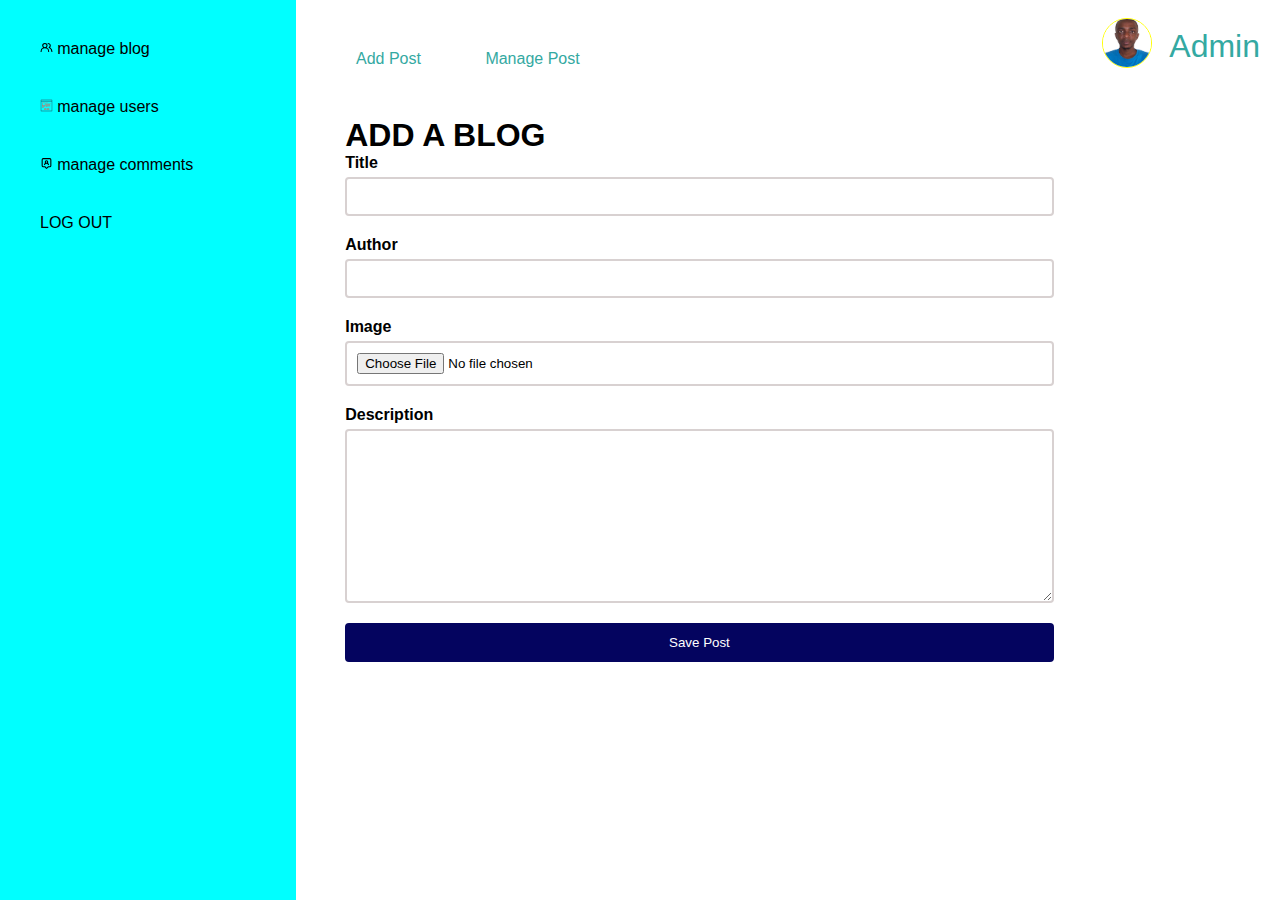
<file: addblog.html>
<!DOCTYPE html>
<html lang="en">
<head>
    <meta charset="UTF-8">
    <meta http-equiv="X-UA-Compatible" content="IE=edge">
    <meta name="viewport" content="width=device-width, initial-scale=1.0">
    <title>add blog</title>
    <link rel="stylesheet" href="css/dashboard1.css">
</head>
<body>
    <div class="container">
        <div class="container1">
            <ul>
              <li>
                <a href="dashboardforblog.html">
                  <img src="image/users.svg" alt="" />
                  manage blog
                </a>
              </li>
              <li>
                <a href="dashboardforuser.html">
                  <img src="image/blog.svg" alt="" />
                  manage users
                </a>
              </li>
              <li>
                <a href="dashboardforcomment.html">
                  <img src="image/comment.svg" alt="" />
                  manage comments
                </a>
              </li>
              <li>
                <a href="index.html">
                  LOG OUT
                </a>
              </li>
            </ul>
        </div>
        <div class="container2">
            <img src="image/218000884.jpg" alt="" />
            <p>Admin</p>
           <div class="blogtitle">
            <ul>
            <li><a href="#">Add Post</a> </li>
            <li><a href="dashboardforblog.html">Manage Post</a> </li>
            </ul>
           </div>
           <div class="blogD">
            <div><h1>ADD A BLOG</h1></div>
            <div>
               <form action="" id="formPost" onsubmit="return false;">
                
                <div class="form-control">
                    <label for="title">Title</label>
                   <input type="text" name="title" id="title">
                </div>
                <div class="form-control">
                   <label for="author">Author</label>
                   <input type="text" name="author" id="author">
                </div>
                <div class="form-control">
                   <label for="image">Image</label>
                   <input type="file" name="image1" id="image1">
                </div>
                <div class="form-control">
                   <label for="post">Description</label>
                   <textarea name="post" id="Description" cols="30" rows="10"></textarea>
                </div>
                <div class="form-control">
                    <button id="btnRegister" type="submit" onclick="SendArticle()">Save Post</button>
                  </div>
               </form>
            </div>
        </div>
          </div>
      </div> 
      <script src="script/addblog.js"></script>
</body>
</html>
</file>
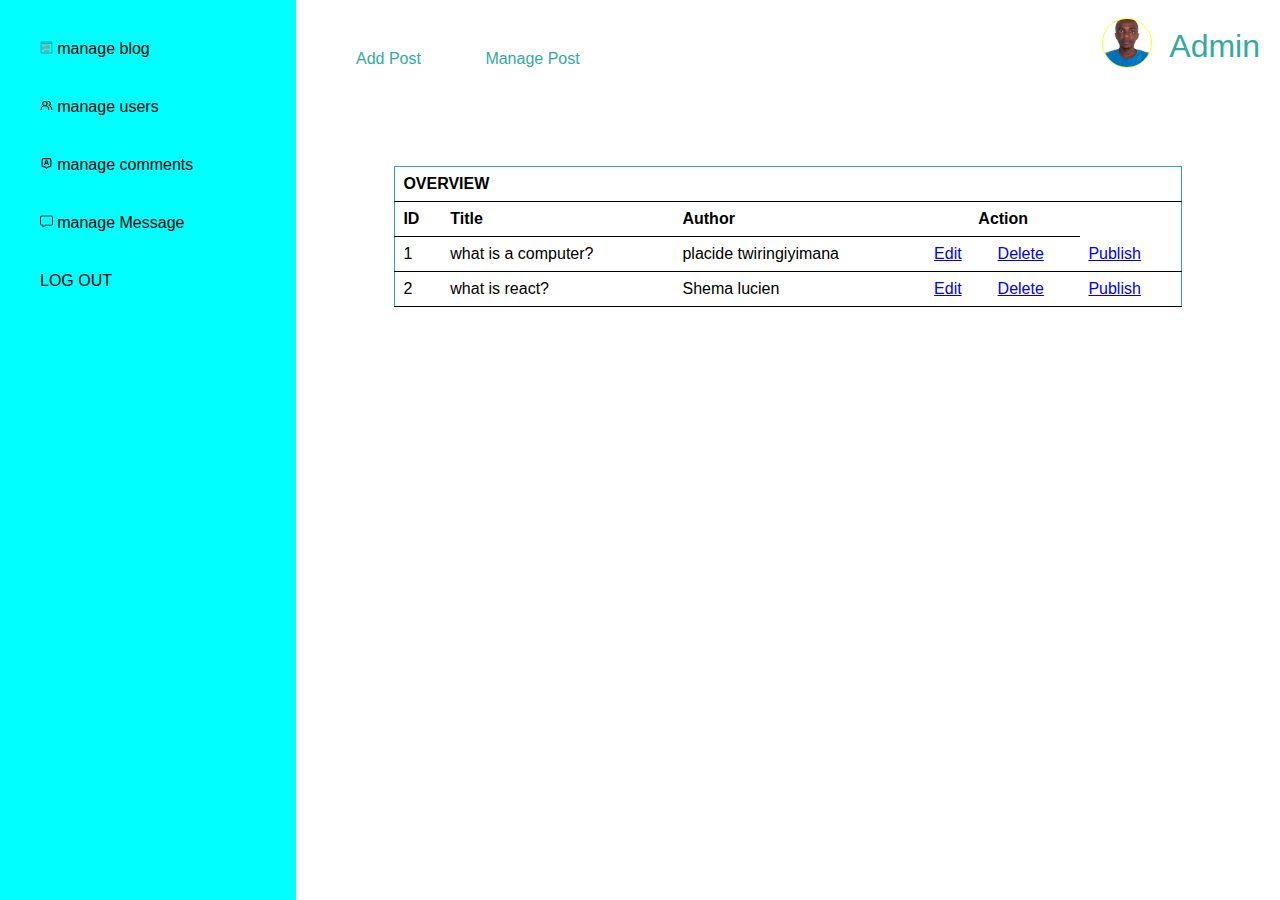
<file: dashboardforblog.html>
<!DOCTYPE html>
<html lang="en">
<head>
    <meta charset="UTF-8">
    <meta http-equiv="X-UA-Compatible" content="IE=edge">
    <meta name="viewport" content="width=device-width, initial-scale=1.0">
    <title>dashboard for blog</title>
    <link rel="stylesheet" href="css/dashboard.css">
</head>
<body>
  <div class="container">
    <div class="container1">
        <ul>
          <li>
            <a href="dashboardforblog.html">
              <img src="image/blog.svg" alt="" />
              manage blog
            </a>
          </li>
          <li>
            <a href="dashboardforuser.html">
              <img src="image/users.svg" alt="" />
              manage users
            </a>
          </li>
          <li>
            <a href="dashboardforcomment.html">
              <img src="image/comment.svg" alt="" />
              manage comments
            </a>
          </li>
          <li>
            <a href="dashboardformessage.html">
              <img src="image/message.png" alt="" />
              manage Message
            </a>
          </li>
          <li>
            <a href="index.html">
              LOG OUT
            </a>
          </li>
        </ul>
      </div>
      <div class="container2">
        <img src="image/218000884.jpg" alt="" />
        <p>Admin</p>
       <div class="blogtitle">
        <ul>
        <li><a href="addblog.html">Add Post</a> </li>
        <li><a href="#">Manage Post</a> </li>
        </ul>
       </div>
       <div class="blogData">
            <table>
            <thead>
              <tr>
                <th colspan="6">OVERVIEW</th>
              </tr>
              <tr>
                <th>ID</th>
                <th>Title</th>
                <th>Author</th>
                <th colspan="2" class="action">Action</th>
                <!-- <th>DELETE</th>
                <th>PUBLISH</th> -->
              </tr>
            </thead>
            <tbody id="blogs">
              <tr>
                <td>1</td>
                <td>what is a computer?</td>
                <td>placide twiringiyimana </td>
                <td><a href="updateblog.html">Edit</a> </td>
                <td><a href="#">Delete</a> </td>
                <td><a href="#">Publish</a> </td>
              </tr>
              <tr>
                <td>2</td>
                <td>what is react?</td>
                <td>Shema lucien</td>
                <td><a href="updateblog.html">Edit</a> </td>
                <td><a href="#">Delete</a> </td>
                <td><a href="#">Publish</a> </td>
              </tr>

            </tbody>
          </table>
        </div>
      </div>
  </div> 
<script src="script/fetchAllblogs.js"></script>
<script src="script/deleteBlog.js"></script>
    
</body>
</html>
</file>
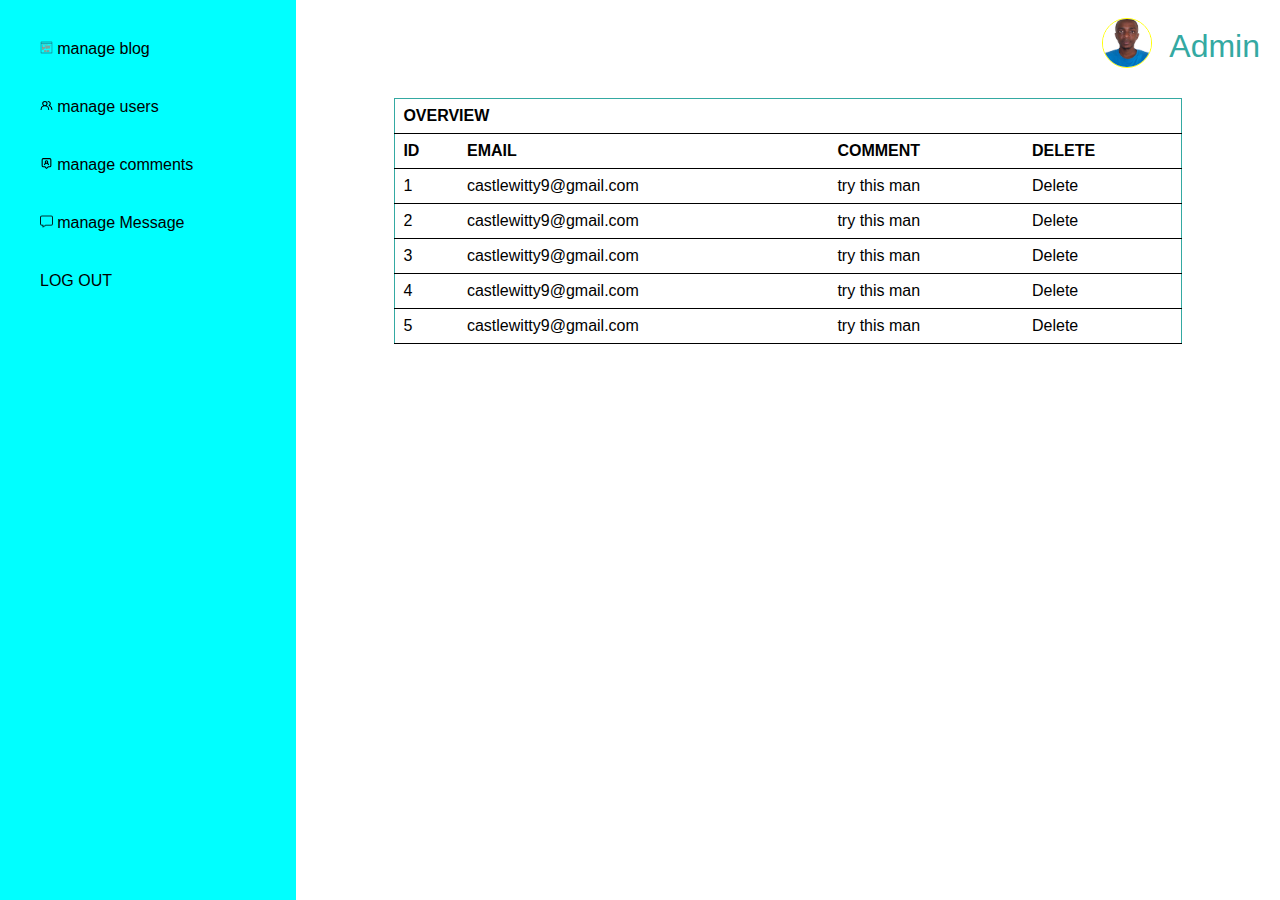
<file: dashboardforcomment.html>
<!DOCTYPE html>
<html lang="en">
  <head>
    <meta charset="UTF-8" />
    <meta http-equiv="X-UA-Compatible" content="IE=edge" />
    <meta name="viewport" content="width=device-width, initial-scale=1.0" />
    <title>Document</title>
    <link rel="stylesheet" href="css/dashboard.css" />
  </head>
  <body>
    <div class="container">
      <div class="container1">
        <ul>
          <li>
            <a href="dashboardforblog.html">
              <img src="image/blog.svg" alt="" />
              manage blog
            </a>
          </li>
          <li>
            <a href="dashboardforuser.html">
              <img src="image/users.svg" alt="" />
              manage users
            </a>
          </li>
          <li>
            <a href="dashboardforcomment.html">
              <img src="image/comment.svg" alt="" />
              manage comments
            </a>
          </li>
          <li>
            <a href="dashboardformessage.html">
              <img src="image/message.png" alt="" />
              manage Message
            </a>
          </li>
          <li>
            <a href="index.html">
              LOG OUT
            </a>
          </li>
        </ul>
      </div>
      <div class="container2">
        <img src="image/218000884.jpg" alt="" />
        <p>Admin</p>
        <table>
          <thead>
            <tr>
              <th colspan="6">OVERVIEW</th>
            </tr>
            <tr>
              <th>ID</th>
              <th>EMAIL</th>
              <th>COMMENT</th>
              
              <th>DELETE</th>
              
            </tr>
          </thead>
          <tbody>
            <tr>
              <td>1</td>
              <td>castlewitty9@gmail.com</td>
              <td>try this man</td>
              <td>Delete</td>
              
            </tr>
            <tr>
              <td>2</td>
              <td>castlewitty9@gmail.com</td>
              <td>try this man</td>

              <td>Delete</td>

            </tr>
            <tr>
              <td>3</td>
              <td>castlewitty9@gmail.com</td>
              <td>try this man</td>

              <td>Delete</td>

            </tr>
            <tr>
              <td>4</td>
              <td>castlewitty9@gmail.com</td>
              <td>try this man</td>
              <td>Delete</td>

            </tr>
            <tr>
              <td>5</td>
              <td>castlewitty9@gmail.com</td>
              <td>try this man</td>
              <td>Delete</td>

            </tr>
          </tbody>
        </table>
      </div>
    </div>
  </body>
</html>
</file>
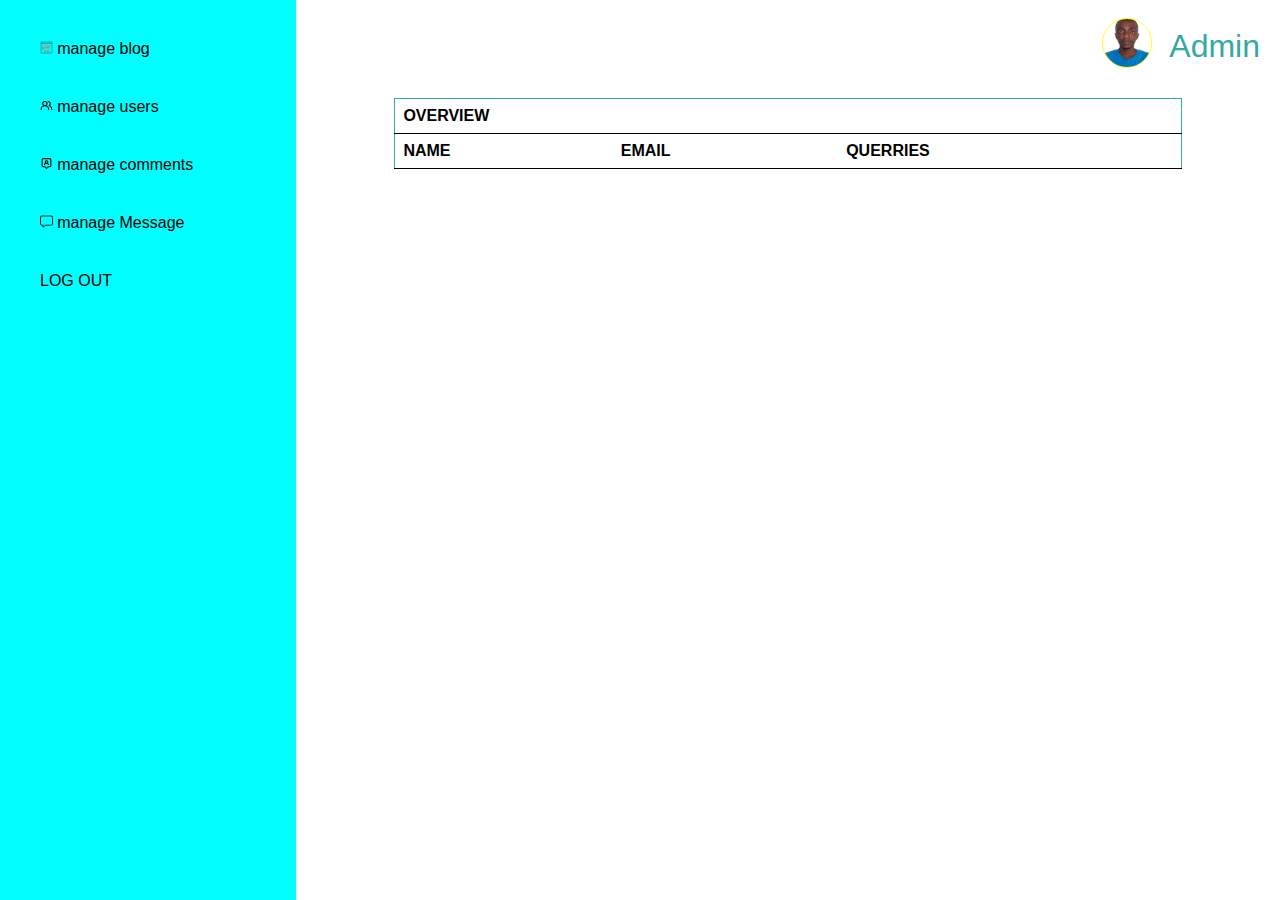
<file: dashboardformessage.html>
<!DOCTYPE html>
<html lang="en">
  <head>
    <meta charset="UTF-8" />
    <meta http-equiv="X-UA-Compatible" content="IE=edge" />
    <meta name="viewport" content="width=device-width, initial-scale=1.0" />
    <title>Document</title>
    <link rel="stylesheet" href="css/dashboard.css" />
  </head>
  <body>
    <div class="container">
      <div class="container1">
        <ul>
          <li>
            <a href="dashboardforblog.html">
              <img src="image/blog.svg" alt="" />
              manage blog
            </a>
          </li>
          <li>
            <a href="dashboardforuser.html">
              <img src="image/users.svg" alt="" />
              manage users
            </a>
          </li>
          <li>
            <a href="dashboardforcomment.html">
              <img src="image/comment.svg" alt="" />
              manage comments
            </a>
          </li>
          <li>
            <a href="dashboardformessage.html">
              <img src="image/message.png" alt="" />
              manage Message
            </a>
          </li>
          <li>
            <a href="index.html">
              LOG OUT
            </a>
          </li>
        </ul>
      </div>
      <div class="container2">
        <img src="image/218000884.jpg" alt="" />
        <p>Admin</p>
        <table >
          <thead>
            <tr>
              <th colspan="6">OVERVIEW</th>
            </tr>
            <tr>
      
              <th>NAME</th>
              <th>EMAIL</th>
              <th>QUERRIES</th>
         
            </tr>
          </thead>
           <tbody id="messages">
         
          </tbody>
        </table>
      </div>
    </div>
    <script>
    document.addEventListener("DOMContentLoaded",function(){
      viewQueries()
    })
    function viewQueries() {
      let queries = JSON.parse(localStorage.getItem('Messages'));
      if(queries && queries.length > 0){
        queries.forEach((query,idx)=>{
          let queryEl = `
          <tr>
            <td>
            ${query.name1}
            </td>
            <td>
            ${query.email}
            </td>
            <td>
            ${query.message}
            </td>

            </tr>
          `;
          let tr = document.createElement('tr');

          var doc = new DOMParser().parseFromString(queryEl, 'text/html');
          tr.innerHTML = queryEl;
           document.querySelector('tbody').appendChild(tr);
        });
      }
      
    }
    </script>
    <script src="script/querryFetch.js"></script>
  </body>
  
</html>
</file>
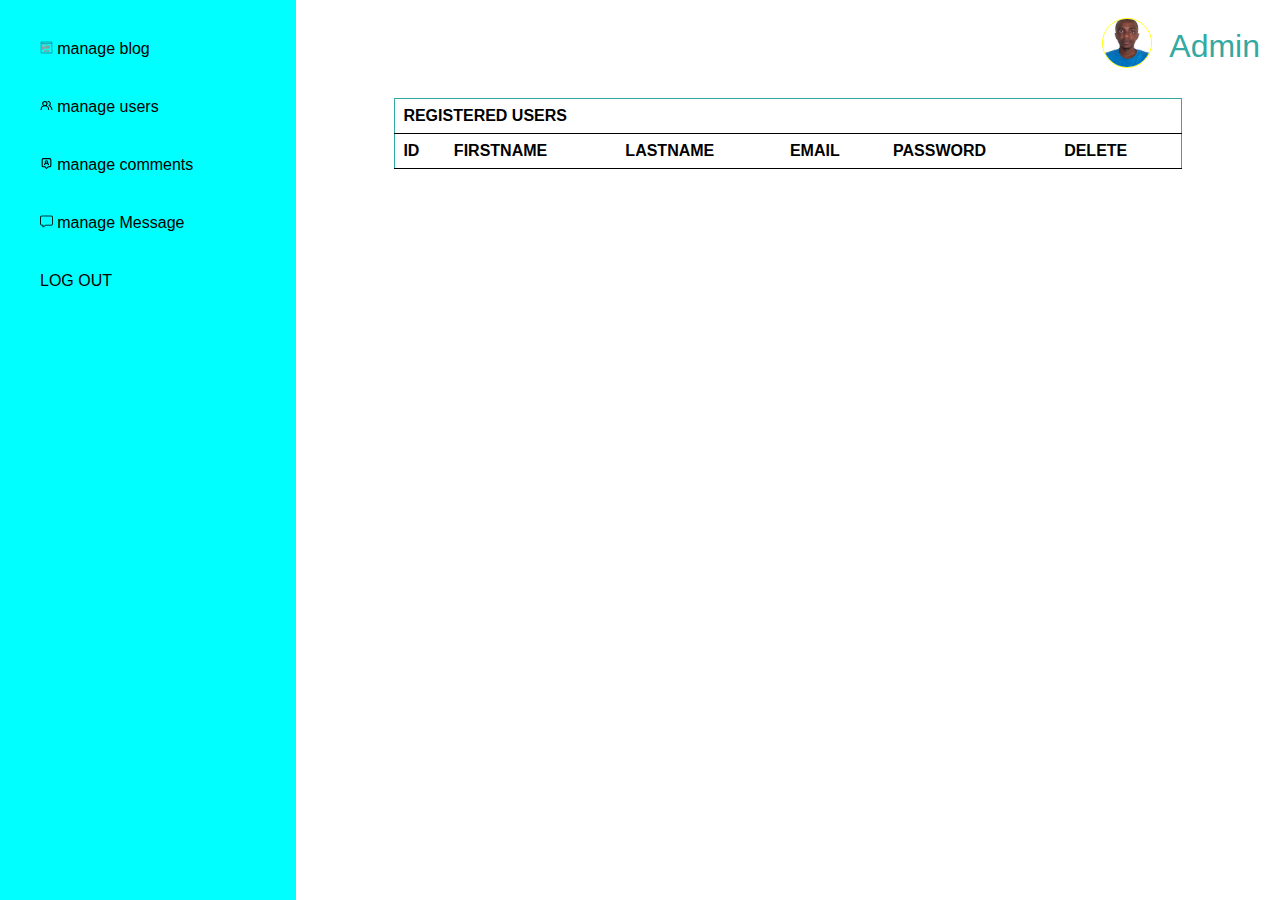
<file: dashboardforuser.html>
<!DOCTYPE html>
<html lang="en">
  <head>
    <meta charset="UTF-8" />
    <meta http-equiv="X-UA-Compatible" content="IE=edge" />
    <meta name="viewport" content="width=device-width, initial-scale=1.0" />
    <title>Document</title>
    <link rel="stylesheet" href="css/dashboard.css" />
  </head>
  <body>
    <div class="container">
      <div class="container1">
        <ul>
          <li>
            <a href="dashboardforblog.html">
              <img src="image/blog.svg" alt="" />
              manage blog
            </a>
          </li>
          <li>
            <a href="dashboardforuser.html">
              <img src="image/users.svg" alt="" />
              manage users
            </a>
          </li>
          <li>
            <a href="dashboardforcomment.html">
              <img src="image/comment.svg" alt="" />
              manage comments
            </a>
          </li>
          <li>
            <a href="dashboardformessage.html">
              <img src="image/message.png" alt="" />
              manage Message
            </a>
          </li>
          <li>
            <a href="index.html">
              LOG OUT
            </a>
          </li>
        </ul>
      </div>
      <div class="container2">
        <img src="image/218000884.jpg" alt="" />
        <p>Admin</p>
        <table >
          <thead>
            <tr>
              <th colspan="6">REGISTERED USERS</th>
            </tr>
            <tr>
              <th>ID</th>
              <th>FIRSTNAME</th>
              <th>LASTNAME</th>
              <th>EMAIL</th>
              <th>PASSWORD</th>
              <th>DELETE</th>
            </tr>
          </thead>
          <tbody id="messages">
            <!-- <tr>
              <td>1</td>
              <td>TWIRINGIYIMANA </td>
              <td>PLACIDE</td>
              <td>placidetwiringiyimana@gmail.com</td>
              <td>naestroo</td>
              <td>Delete</td>
            </tr>
            <tr>
              <td>2</td>
              <td>shema </td>
              <td>lucien</td>
              <td>shemalucien5@gmail.com</td>
              <td>doordie</td>
              <td>Delete</td>
            </tr>
            <tr>
              <td>3</td>
              <td>serugendo</td>
              <td>Paulin</td>
              <td>serugendopaul@gmail.com</td>
              <td>mtiyuu</td>
              <td>Delete</td>
            </tr> -->
            
          </tbody>
        </table>
      </div>
    </div>
    <script src="script/fetchUser.js"></script>
    <script src="script/deleteUser.js"></script>
  </body>
</html>
</file>
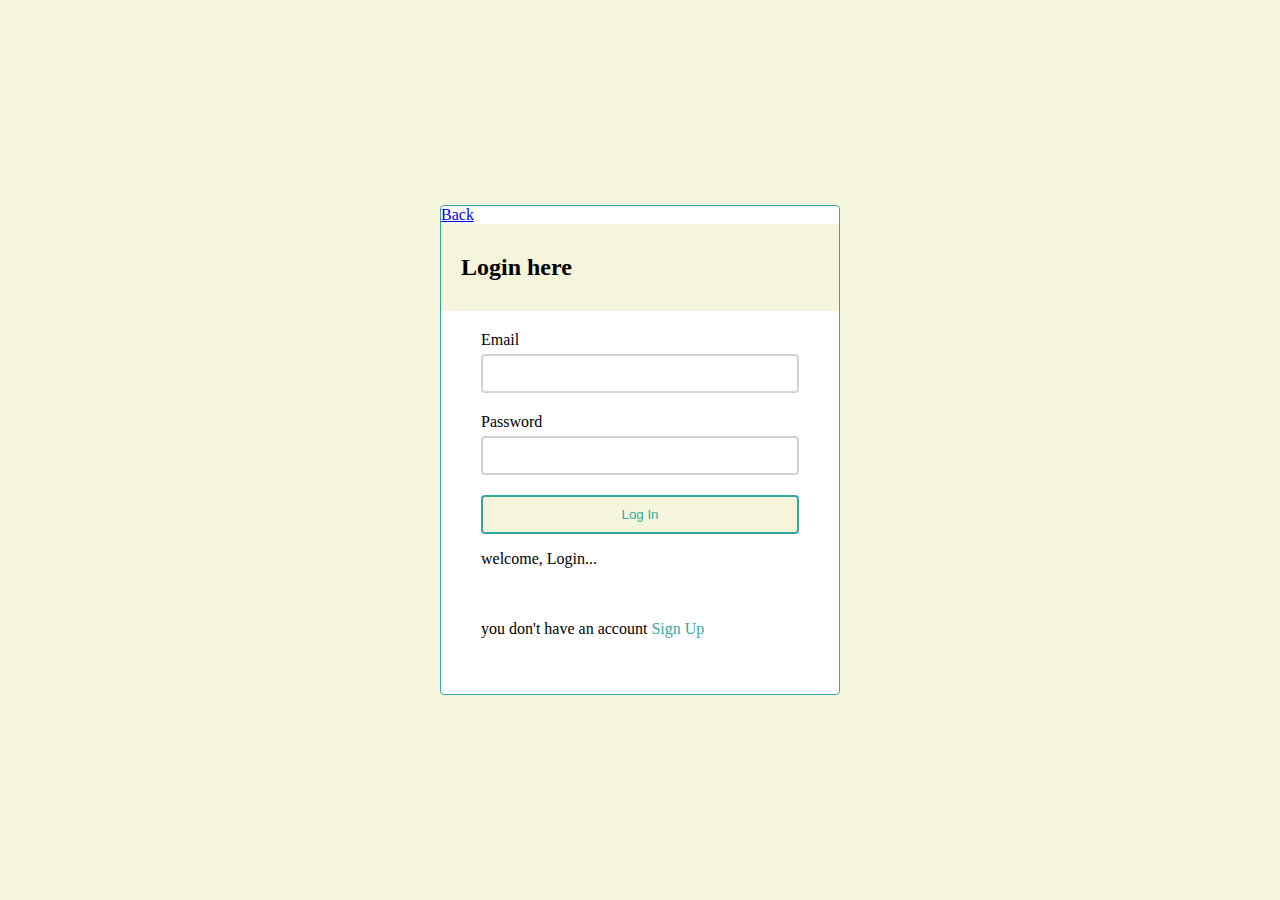
<file: login1.html>
<!DOCTYPE html>
<html>
  <head>
    <link href="css/login1.css" rel="stylesheet" />
  </head>
  <body>
    <div class="container">
      <div><a href="index.html">Back</a></div>
      <div class="header">
        <h2>Login here</h2>
      </div>
      <form class="form" onsubmit="return false;">
        <div class="form-control">
          <lable for="email" name="email">Email</lable>
          <input id="txtEmail" type="email" name="email" />
          <small>Error Message</small>
        </div>
        <div class="form-control">
          <lable for="pwd" name="pwd">Password</lable>
          <input id="txtPwd" type="password" name="pwd" autocomplete="on" />
          <small>Error Message</small>
        </div>

        <div class="form-control">
          <button type="submit" onclick="loginUser()">Log In</button>
          <p id="result">welcome, Login...</p>
        </div>
        <div class="form-control">
          <p>you don't have an account</p>
          <a href="signup1.html">Sign Up</a>
        </div>
      </form>
    </div>
    <script src="script/login1.js"></script>
  </body>
</html>
</file>
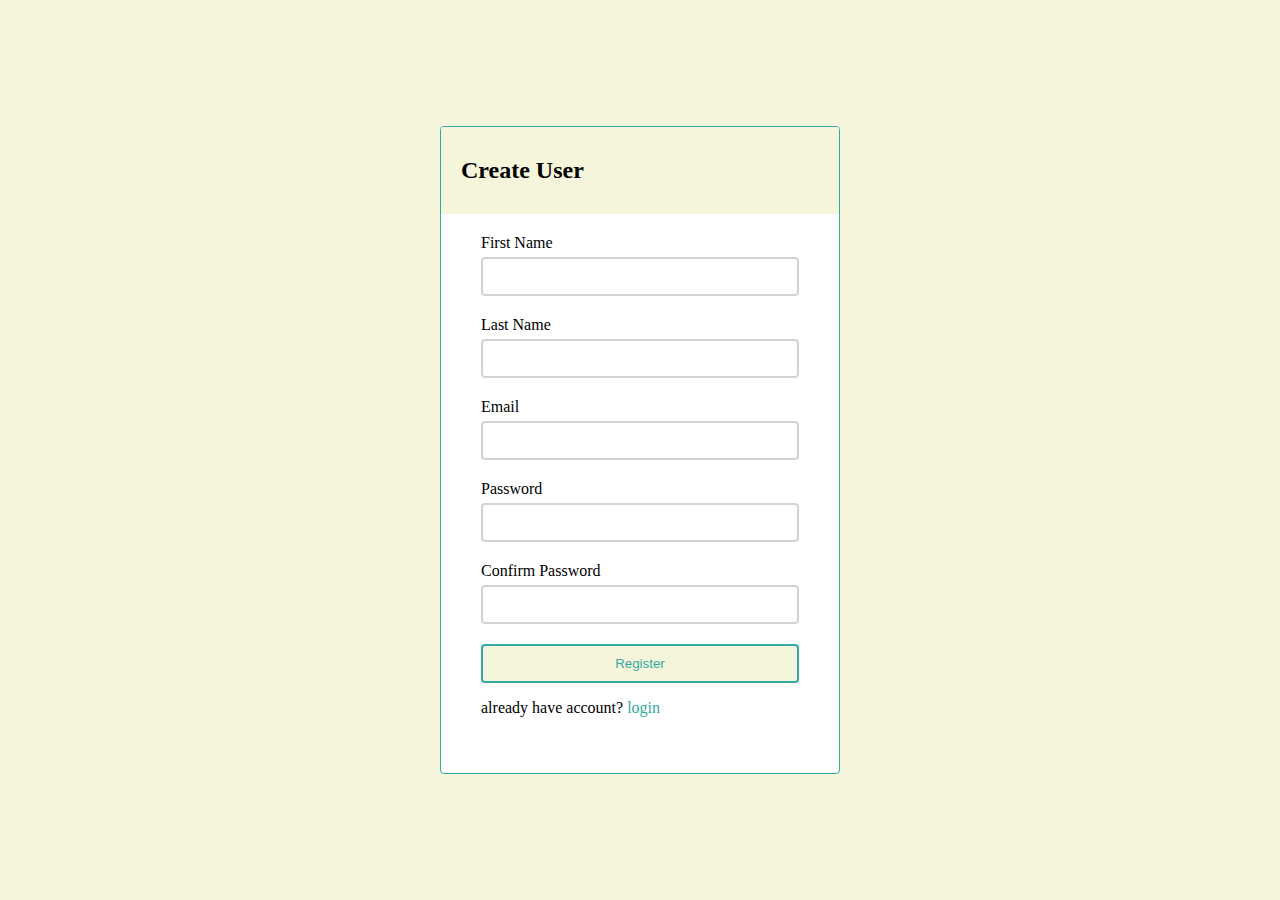
<file: signup1.html>
<!DOCTYPE html>
<html>
  <head>
    <link href="css/signup1.css" rel="stylesheet" />
  </head>
  <body>
    <div class="container">
      <div class="header">
        <h2>Create User</h2>
      </div>
      <form class="form" role="form"  id="formUser" onsubmit="return false;">
        <div class="form-control">
          <lable for="firstname" name="firstname">First Name</lable>
          <input id="txtFirstname" type="text" name="firstname" />
          <small>Error Message</small>
        </div>
        <div class="form-control">
          <lable for="lastname" name="lastname">Last Name</lable>
          <input id="txtLastname" type="text" name="lastname" />
          <small>Error Message</small>
        </div>

        <div class="form-control">
          <lable for="email" name="email">Email</lable>
          <input id="txtEmail" type="email" name="email" />
          <small>Error Message</small>
        </div>
        <div class="form-control">
          <lable for="pwd" name="pwd">Password</lable>
          <input id="txtPwd" type="password" name="pwd" autocomplete="on" />
          <small>Error Message</small>
        </div>
        <div class="form-control">
          <lable for="conpwd" name="conpwd">Confirm Password</lable>
          <input
            id="txtConPwd"
            type="password"
            name="conpwd"
            autocomplete="on"
          />
          <small>Error Message</small>
        </div>
        <div class="form-control">
          <button id="btnRegister" type="submit" onclick="addUser1();">Register</button>
          <p>already have account? <a href="login1.html">login</a></p>
        </div>
      </form>
    </div>
    <script src="script/signup1.js"></script>
    <!-- <script src="localstorage.js"></script> -->
  </body>
</html>
</file>
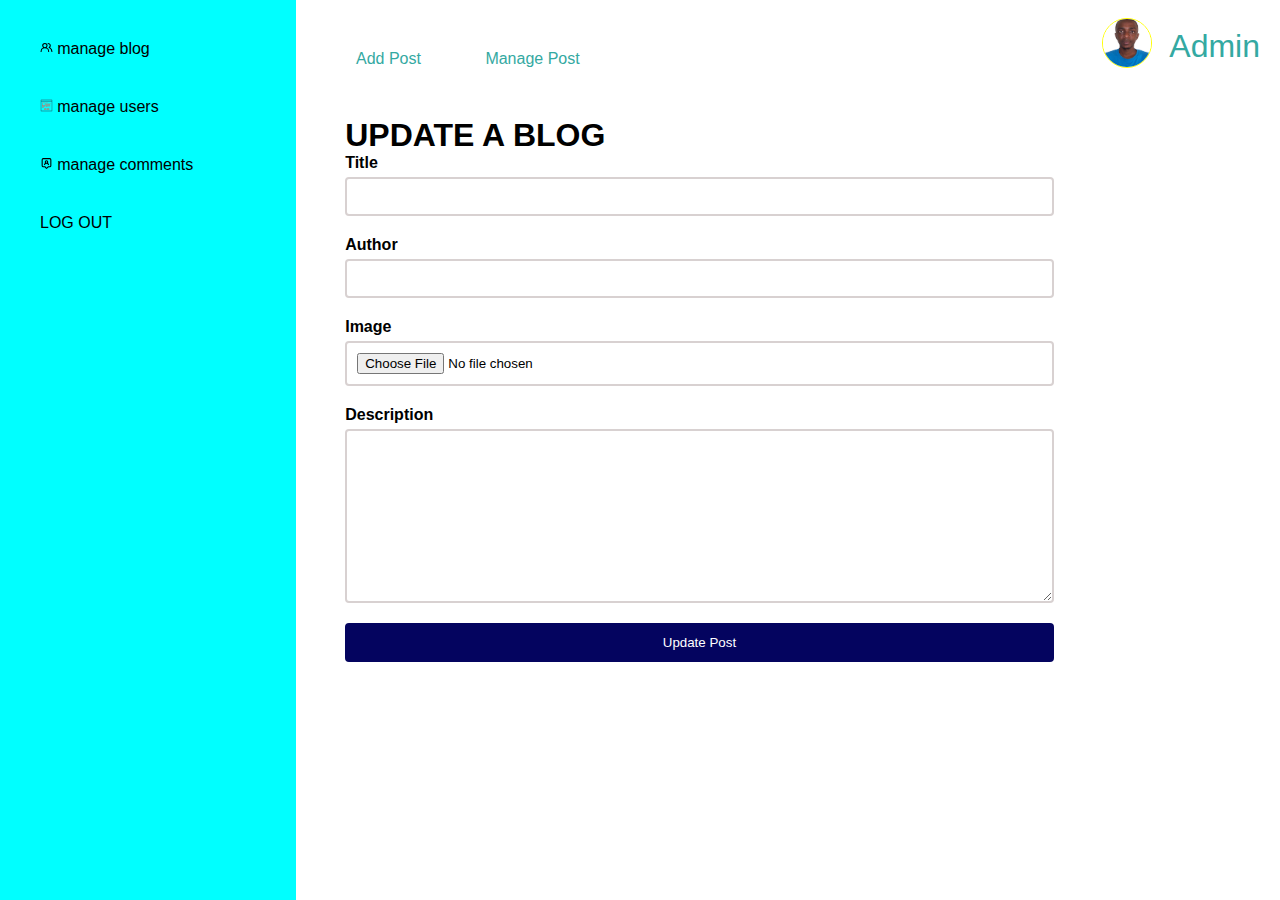
<file: updateblog.html>
<!DOCTYPE html>
<html lang="en">
<head>
    <meta charset="UTF-8">
    <meta http-equiv="X-UA-Compatible" content="IE=edge">
    <meta name="viewport" content="width=device-width, initial-scale=1.0">
    <title>add blog</title>
    <link rel="stylesheet" href="css/dashboard1.css">
</head>
<body>
    <div class="container">
        <div class="container1">
            <ul>
              <li>
                <a href="dashboardforblog.html">
                  <img src="image/users.svg" alt="" />
                  manage blog
                </a>
              </li>
              <li>
                <a href="dashboardforuser.html">
                  <img src="image/blog.svg" alt="" />
                  manage users
                </a>
              </li>
              <li>
                <a href="dashboardforcomment.html">
                  <img src="image/comment.svg" alt="" />
                  manage comments
                </a>
              </li>
              <li>
                <a href="index.html">
                  LOG OUT
                </a>
              </li>
            </ul>
        </div>
        <div class="container2">
            <img src="image/218000884.jpg" alt="" />
            <p>Admin</p>
           <div class="blogtitle">
            <ul>
            <li><a href="#">Add Post</a> </li>
            <li><a href="dashboardforblog.html">Manage Post</a> </li>
            </ul>
           </div>
           <div class="blogD">
            <div><h1>UPDATE A BLOG</h1></div>
            <div>
               <form action="">
                
                <div class="form-control">
                    <label for="title">Title</label>
                   <input type="text" name="" id="title" />
                </div>
                <div class="form-control">
                   <label for="author">Author</label>
                   <input type="text" name="" id="author"/>
                </div>
                <div class="form-control">
                   <label for="image">Image</label>
                   <input type="file" name="image" id="image">
                </div>
                <div class="form-control">
                   <label for="post">Description</label>
                   <textarea name="" id="desc" cols="30" rows="10"></textarea>
                </div>
                <div class="form-control">
                    <button id="btnRegister" type="submit">Update Post</button>
                  </div>
               </form>
            </div>
        </div>
          </div>
      </div> 
      <script src="./script/updateblog.js"></script>
</body>
</html>
</file>
<file: css/dashboard1.css>
@import url('https://fonts.googleapis.com/css2?family=Open+Sans:ital,wght@0,300;0,400;0,500;0,600;1,300;1,400;1,500&display=swap');
*{
    margin: 0px;
    padding: 0px;
    box-sizing: border-box;
    user-select: none;
}

body{
    font-family:Arial, Helvetica, sans-serif;
   
}

.container{
    display: flex; 
    flex-direction: row;  
    background-color: blue;
    
}
.container1{
background-color: aqua;
height: 100vh; 
width: 200px;

flex-grow: 1;
   
}
.container1 img{
    height: 0.8rem;
    width: 0.8rem;
}
.container1 li{
margin: 40px;
list-style: none;
color: beige;
}

.container1 li a{
    text-decoration: none;
    color: black;
    }
.container1 li a:hover{
        color: #34A9A2;
        background-color: beige;
        padding: 5px;
        border:2px solid #34A9A2;
        
        }


.container2{
    background-color:white; 
    height: 100vh; 
    width: 600px;
  
    flex-grow: 4;
}
.container2 img{
    height: 50px;
    width: 50px;
    border: 1px solid yellow;
    border-radius: 50px;
    object-fit: cover;
    position: absolute;
    right:10%;
    top: 2%;
}
.container2 p{
    position: absolute;
    color:#34A9A2;
    right:20px;
    font-size: 2rem;
    margin-top: 10px;
    top: 2%;

}


.container2 .blogtitle ul li{
    padding-left: 60px;
    padding-top: 50px;
    display: inline-block;
    list-style: none;
    text-align: center;
    text-decoration: none;

}
.container2 .blogtitle ul li a{
text-decoration: none;
color: #34A9A2;
}
.container2 .blogtitle ul li a:hover{
background-color: beige;
color: #34A9A2;
padding: 10px;
border: 2px solid #34A9A2;

}

.container2 .blogD{
  box-sizing: border-box;  
}

.blogD{
    display: flex;
    flex-direction: column;
    margin: 5%;
}
.form-control label {
    display: inline-block;
    margin-bottom:5px;
    font-weight: 600;
}
.form-control input{

    display: block;
    width: 80%;
    padding: 10px;
    border-radius: 4px;
    border:2px solid #d8d1d1;
}
.form-control button{
    
        background-color: rgb(4,4,95);
        color:#fff;
        padding: 10px 20px;
        width: 80%;
        border-radius:4px;
        border:2px solid rgb(4,4,95);
        cursor: pointer;

}
.container2 .blogD .form-control{
    margin-bottom:10px;
    padding-bottom: 10px;
    position: relative;
}
.form-control textarea{
    display: block;
    width: 80%;
    padding: 10px;
    border-radius: 4px;
    border:2px solid #d8d1d1;  
}
</file>
<file: css/dashboard.css>
@import url('https://fonts.googleapis.com/css2?family=Open+Sans:ital,wght@0,300;0,400;0,500;0,600;1,300;1,400;1,500&display=swap');
*{
    margin: 0px;
    padding: 0px;
    box-sizing: border-box;
    user-select: none;
}

body{
    font-family:Arial, Helvetica, sans-serif;
   
}

.container{
    display: flex; 
    flex-direction: row;  
    background-color: blue;
    
}
.container1{
background-color: aqua;
height: 100vh; 
width: 200px;

flex-grow: 1;
   
}
.container1 img{
    height: 0.8rem;
    width: 0.8rem;
}
.container1 li{
margin: 40px;
list-style: none;
color: beige;
}

.container1 li a{
    text-decoration: none;
    color: black;
    }
.container1 li a:hover{
        color: #34A9A2;
        background-color: beige;
        padding: 5px;
        border:2px solid #34A9A2;
        
        }


.container2{
    background-color:white; 
    height: 100vh; 
    width: 600px;
  
    flex-grow: 4;
}
.container2 img{
    height: 50px;
    width: 50px;
    border: 1px solid yellow;
    border-radius: 50px;
    object-fit: cover;
    position: absolute;
    right:10%;
    top: 2%;
}
.container2 p{
    position: absolute;
    color:#34A9A2;
    right:20px;
    font-size: 2rem;
    margin-top: 10px;
    top: 2%;

}

table,td,th{
    border-bottom: 1px solid black;
    border-collapse: collapse ;
    padding: 8px;
}
table{
    margin:10%;
    width: 80%;
    border:1px solid #34A9A2;
}
thead{
    text-align: left;
}
thead .action{
    text-align: center;
}


.container2 .blogtitle ul li{
    padding-left: 60px;
    padding-top: 50px;
    display: inline-block;
    list-style: none;
text-align: center;
text-decoration: none;

}
.container2 .blogtitle ul li a{
text-decoration: none;
color: #34A9A2;
}
.container2 .blogtitle ul li a:hover{
background-color: beige;
color: #34A9A2;
padding: 10px;
border: 2px solid #34A9A2;

}

button{
    padding: 10px 30px;
    color:black;
    background-color: beige;
    cursor: pointer;
}

button :hover{
    background-color: aqua;
    color: beige;
}
</file>
<file: css/login1.css>
@import url('https://fonts.googleapis.com/css2?family=Open+Sans:ital,wght@0,300;0,400;0,500;0,600;1,300;1,400;1,500&display=swap');

*{
    box-sizing: border-box;
}

body{
    background-color: beige;
    display: flex;
    justify-content: center;
    align-items: center;
    min-height: 100vh;  
    margin:0;  
    font-family: open-sans;
}

.container{
    width: 25rem;
    background-color: #fff;
    border-radius: 4px;
    overflow: hidden;
    border: 1px solid #34A9A2;
}
.header{
    background-color:beige;
    padding: 10px 20px;
}
.form{
    padding: 20px 40px;
}

.form-control{
    margin-bottom:10px;
    padding-bottom: 10px;
    position: relative;
}
.form-control lable {
    display: inline-block;
    margin-bottom:5px;
}
.form-control input{
    display: block;
    width: 100%;
    padding: 10px;
    border-radius: 4px;
    border:2px solid #d8d1d1;
}

.form-control.success input{
    border:2px solid rgb(26, 167, 26);
}
.form-control.error input{
    border:2px solid rgb(228, 29, 22);
}
.form-control small{
    position:absolute;
    margin: 3px;
    visibility: hidden;
}
button{
    background-color: beige;
    color:#34A9A2;
    padding: 10px 20px;
    width: 100%;
    border-radius:4px;
    border:2px solid #34A9A2;
    cursor: pointer;
}

.form-control p{
    display: inline-block;
}
.form-control a{
    text-decoration: none;
    color: #34A9A2;
}


@media(min-width:330px) and (max-width:550px){

    body{
        flex-grow: 2;
    }
    .container{
        width: 40rem;
      
    } 
    
}
</file>
<file: css/signup1.css>
*{
    box-sizing: border-box;
}

body{
    background-color: beige;
    display: flex;
    justify-content: center;
    align-items: center;
    min-height: 100vh;  
    margin:0;  
}

.container{
    width: 400px;
    background-color: #fff;
    border-radius: 4px;
    overflow: hidden;
    border: 1px solid #34A9A2;
}
.header{
    background-color: beige;
    padding: 10px 20px;
}
.form{
    padding: 20px 40px;
}

.form-control{
    margin-bottom:10px;
    padding-bottom: 10px;
    position: relative;
}
.form-control lable {
    display: inline-block;
    margin-bottom:5px;
}
.form-control input{
    display: block;
    width: 100%;
    padding: 10px;
    border-radius: 4px;
    border:2px solid #d8d1d1;
}

.form-control.success input{
    border:2px solid rgb(26, 167, 26);
}
.form-control.error input{
    border:2px solid rgb(228, 29, 22);
}
.form-control small{
    position:absolute;
    margin: 3px;
    visibility: hidden;
}
button{
    background-color: beige;
    color:#34A9A2;
    padding: 10px 20px;
    width: 100%;
    border-radius:4px;
    border:2px solid #34A9A2;
    cursor: pointer;
}
.form-control p a{
    text-decoration: none;
    color: #34A9A2;
}
</file>
